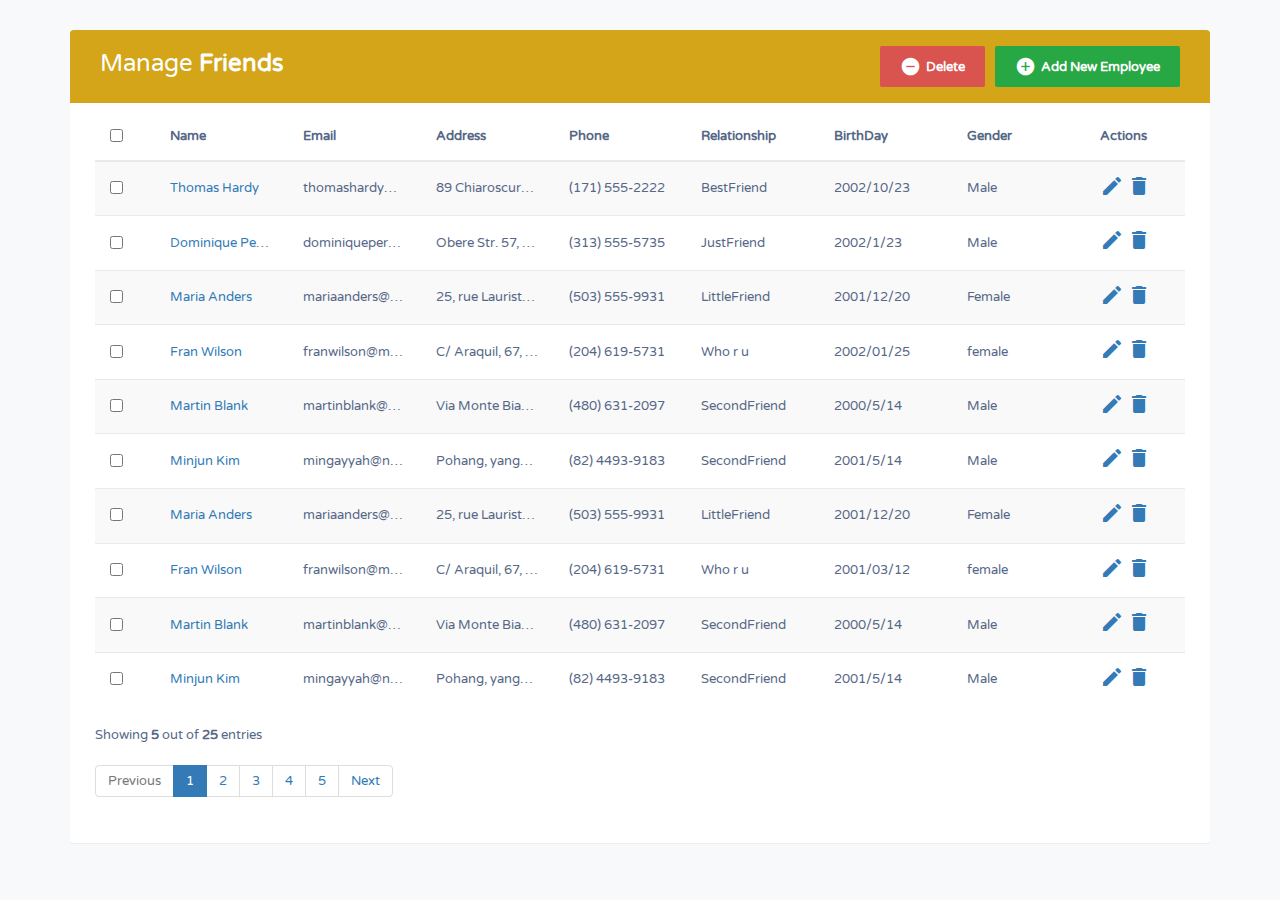
<file: index.html>
<!DOCTYPE html>
<html lang="kr">

<head>
    <meta charset="utf-8">
    <meta http-equiv="X-UA-Compatible" content="IE=edge">
    <meta name="viewport" content="width=device-width, initial-scale=1">
    <title>Bootstrap CRUD Data Table for Database with Modal Form</title>
    <link rel="stylesheet" href="https://fonts.googleapis.com/css?family=Roboto|Varela+Round">
    <link rel="stylesheet" href="https://fonts.googleapis.com/icon?family=Material+Icons">
    <link rel="stylesheet" href="https://maxcdn.bootstrapcdn.com/font-awesome/4.7.0/css/font-awesome.min.css">
    <link rel="stylesheet" href="https://maxcdn.bootstrapcdn.com/bootstrap/3.3.7/css/bootstrap.min.css">
    <script src="https://ajax.googleapis.com/ajax/libs/jquery/1.12.4/jquery.min.js"></script>
    <script src="https://maxcdn.bootstrapcdn.com/bootstrap/3.3.7/js/bootstrap.min.js"></script>
    <link rel="stylesheet" href="my.css">

<body>
    <div class="container">
        <div class="table-wrapper">
            <div class="table-title">
                <div class="row">
                    <div class="col-sm-6">
                        <h2>Manage <b>Friends</b></h2>
                    </div>
                    <div class="col-sm-6">
                        <a href="add.html" class="btn btn-success"><i class="material-icons">&#xE147;</i> <span>Add New
                                Employee</span></a>
                        <a href="#deleteEmployeeModal" class="btn btn-danger" data-toggle="modal"><i
                                class="material-icons">&#xE15C;</i> <span>Delete</span></a>
                    </div>
                </div>
            </div>
            <table class="table table-striped table-hover">
                <thead>
                    <tr>
                        <th>
                            <span class="custom-checkbox">
                                <input type="checkbox" id="selectAll">
                                <label for="selectAll"></label>
                            </span>
                        </th>
                        <th>Name</th>
                        <th>Email</th>
                        <th>Address</th>
                        <th>Phone</th>
                        <th>Relationship</th>
                        <th>BirthDay</th>
                        <th>Gender</th>
                        <th>Actions</th>
                    </tr>
                </thead>
                <tbody>
                    <tr>
                        <td>
                            <span class="custom-checkbox">
                                <input type="checkbox" id="checkbox1" name="options[]" value="1">
                                <label for="checkbox1"></label>
                            </span>
                        </td>
                        <td><a href="view.html">Thomas Hardy</a></td>
                        <td>thomashardy@mail.com</td>
                        <td>89 Chiaroscuro Rd, Portland, USA</td>
                        <td>(171) 555-2222</td>
                        <td>BestFriend</td>
                        <td>2002/10/23</td>
                        <td>Male</td>
                        <td>
                            <a href="edit.html" class="edit"><i class="material-icons" data-toggle="tooltip"
                                    title="Edit">&#xE254;</i></a>
                            <a href="#deleteEmployeeModal" class="delete" data-toggle="modal"><i class="material-icons"
                                    data-toggle="tooltip" title="Delete">&#xE872;</i></a>
                        </td>
                    </tr>
                    <tr>
                        <td>
                            <span class="custom-checkbox">
                                <input type="checkbox" id="checkbox2" name="options[]" value="1">
                                <label for="checkbox2"></label>
                            </span>
                        </td>
                        <td><a href="view.html">Dominique Perrier</a></td>
                        <td>dominiqueperrier@mail.com</td>
                        <td>Obere Str. 57, Berlin, Germany</td>
                        <td>(313) 555-5735</td>
                        <td>JustFriend</td>
                        <td>2002/1/23</td>
                        <td>Male</td>
                        <td>
                            <a href="edit.html" class="edit"><i class="material-icons" data-toggle="tooltip"
                                    title="Edit">&#xE254;</i></a>
                            <a href="#deleteEmployeeModal" class="delete" data-toggle="modal"><i class="material-icons"
                                    data-toggle="tooltip" title="Delete">&#xE872;</i></a>
                        </td>
                    </tr>
                    <tr>
                        <td>
                            <span class="custom-checkbox">
                                <input type="checkbox" id="checkbox3" name="options[]" value="1">
                                <label for="checkbox3"></label>
                            </span>
                        </td>
                        <td><a href="view.html">Maria Anders</a></td>
                        <td>mariaanders@mail.com</td>
                        <td>25, rue Lauriston, Paris, France</td>
                        <td>(503) 555-9931</td>
                        <td>LittleFriend</td>
                        <td>2001/12/20</td>
                        <td>Female</td>
                        <td>
                            <a href="edit.html" class="edit"><i class="material-icons" data-toggle="tooltip"
                                    title="Edit">&#xE254;</i></a>
                            <a href="#deleteEmployeeModal" class="delete" data-toggle="modal"><i class="material-icons"
                                    data-toggle="tooltip" title="Delete">&#xE872;</i></a>
                        </td>
                    </tr>
                    <tr>
                        <td>
                            <span class="custom-checkbox">
                                <input type="checkbox" id="checkbox4" name="options[]" value="1">
                                <label for="checkbox4"></label>
                            </span>
                        </td>
                        <td><a href="view.html">Fran Wilson</a></td>
                        <td>franwilson@mail.com</td>
                        <td>C/ Araquil, 67, Madrid, Spain</td>
                        <td>(204) 619-5731</td>
                        <td>Who r u</td>
                        <td>2002/01/25</td>
                        <td>female</td>
                        <td>
                            <a href="edit.html" class="edit"><i class="material-icons" data-toggle="tooltip"
                                    title="Edit">&#xE254;</i></a>
                            <a href="#deleteEmployeeModal" class="delete" data-toggle="modal"><i class="material-icons"
                                    data-toggle="tooltip" title="Delete">&#xE872;</i></a>
                        </td>
                    </tr>
                    <tr>
                        <td>
                            <span class="custom-checkbox">
                                <input type="checkbox" id="checkbox5" name="options[]" value="1">
                                <label for="checkbox5"></label>
                            </span>
                        </td>
                        <td><a href="view.html">Martin Blank</a></td>
                        <td>martinblank@mail.com</td>
                        <td>Via Monte Bianco 34, Turin, Italy</td>
                        <td>(480) 631-2097</td>
                        <td>SecondFriend</td>
                        <td>2000/5/14</td>
                        <td>Male</td>
                        <td>
                            <a href="edit.html" class="edit"><i class="material-icons" data-toggle="tooltip"
                                    title="Edit">&#xE254;</i></a>
                            <a href="#deleteEmployeeModal" class="delete" data-toggle="modal"><i class="material-icons"
                                    data-toggle="tooltip" title="Delete">&#xE872;</i></a>
                        </td>
                    </tr>
                    <tr>
                        <td>
                            <span class="custom-checkbox">
                                <input type="checkbox" id="checkbox6" name="options[]" value="1">
                                <label for="checkbox6"></label>
                            </span>
                        </td>
                        <td><a href="view.html">Minjun Kim</a></td>
                        <td>mingayyah@naver.com</td>
                        <td>Pohang, yangduck, min driver</td>
                        <td>(82) 4493-9183</td>
                        <td>SecondFriend</td>
                        <td>2001/5/14</td>
                        <td>Male</td>
                        <td>
                            <a href="edit.html" class="edit"><i class="material-icons" data-toggle="tooltip"
                                    title="Edit">&#xE254;</i></a>
                            <a href="#deleteEmployeeModal" class="delete" data-toggle="modal"><i class="material-icons"
                                    data-toggle="tooltip" title="Delete">&#xE872;</i></a>
                        </td>
                    </tr>
                    <tr>
                        <td>
                            <span class="custom-checkbox">
                                <input type="checkbox" id="checkbox3" name="options[]" value="1">
                                <label for="checkbox3"></label>
                            </span>
                        </td>
                        <td><a href="view.html">Maria Anders</a></td>
                        <td>mariaanders@mail.com</td>
                        <td>25, rue Lauriston, Paris, France</td>
                        <td>(503) 555-9931</td>
                        <td>LittleFriend</td>
                        <td>2001/12/20</td>
                        <td>Female</td>
                        <td>
                            <a href="edit.html" class="edit"><i class="material-icons" data-toggle="tooltip"
                                    title="Edit">&#xE254;</i></a>
                            <a href="#deleteEmployeeModal" class="delete" data-toggle="modal"><i class="material-icons"
                                    data-toggle="tooltip" title="Delete">&#xE872;</i></a>
                        </td>
                    </tr>
                    <tr>
                        <td>
                            <span class="custom-checkbox">
                                <input type="checkbox" id="checkbox4" name="options[]" value="1">
                                <label for="checkbox4"></label>
                            </span>
                        </td>
                        <td><a href="view.html">Fran Wilson</a></td>
                        <td>franwilson@mail.com</td>
                        <td>C/ Araquil, 67, Madrid, Spain</td>
                        <td>(204) 619-5731</td>
                        <td>Who r u</td>
                        <td>2001/03/12</td>
                        <td>female</td>
                        <td>
                            <a href="edit.html" class="edit"><i class="material-icons" data-toggle="tooltip"
                                    title="Edit">&#xE254;</i></a>
                            <a href="#deleteEmployeeModal" class="delete" data-toggle="modal"><i class="material-icons"
                                    data-toggle="tooltip" title="Delete">&#xE872;</i></a>
                        </td>
                    </tr>
                    <tr>
                        <td>
                            <span class="custom-checkbox">
                                <input type="checkbox" id="checkbox5" name="options[]" value="1">
                                <label for="checkbox5"></label>
                            </span>
                        </td>
                        <td><a href="view.html">Martin Blank</a></td>
                        <td>martinblank@mail.com</td>
                        <td>Via Monte Bianco 34, Turin, Italy</td>
                        <td>(480) 631-2097</td>
                        <td>SecondFriend</td>
                        <td>2000/5/14</td>
                        <td>Male</td>
                        <td>
                            <a href="edit.html" class="edit"><i class="material-icons" data-toggle="tooltip"
                                    title="Edit">&#xE254;</i></a>
                            <a href="#deleteEmployeeModal" class="delete" data-toggle="modal"><i class="material-icons"
                                    data-toggle="tooltip" title="Delete">&#xE872;</i></a>
                        </td>
                    </tr>
                    <tr>
                        <td>
                            <span class="custom-checkbox">
                                <input type="checkbox" id="checkbox6" name="options[]" value="1">
                                <label for="checkbox6"></label>
                            </span>
                        </td>
                        <td><a href="view.html">Minjun Kim</a></td>
                        <td>mingayyah@naver.com</td>
                        <td>Pohang, yangduck, min driver</td>
                        <td>(82) 4493-9183</td>
                        <td>SecondFriend</td>
                        <td>2001/5/14</td>
                        <td>Male</td>
                        <td>
                            <a href="edit.html" class="edit"><i class="material-icons" data-toggle="tooltip"
                                    title="Edit">&#xE254;</i></a>
                            <a href="#deleteEmployeeModal" class="delete" data-toggle="modal"><i class="material-icons"
                                    data-toggle="tooltip" title="Delete">&#xE872;</i></a>
                        </td>
                    </tr>
                </tbody>
            </table>
            <div class="clearfix">
                <div class="hint-text">Showing <b>5</b> out of <b>25</b> entries</div>
                <ul class="pagination">
                    <li class="page-item disabled"><a href="#">Previous</a></li>
                    <li class="page-item active"><a href="#" class="page-link">1</a></li>
                    <li class="page-item"><a href="#" class="page-link">2</a></li>
                    <li class="page-item"><a href="#" class="page-link">3</a></li>
                    <li class="page-item"><a href="#" class="page-link">4</a></li>
                    <li class="page-item"><a href="#" class="page-link">5</a></li>
                    <li class="page-item"><a href="#" class="page-link">Next</a></li>
                </ul>
            </div>
        </div>
    </div>


    <!-- Delete Modal HTML -->
    <div id="deleteEmployeeModal" class="modal fade">
        <div class="modal-dialog">
            <div class="modal-content">
                <form>
                    <div class="modal-header">
                        <h4 class="modal-title">Delete Employee</h4>
                        <button type="button" class="close" data-dismiss="modal" aria-hidden="true">&times;</button>
                    </div>
                    <div class="modal-body">
                        <p>Are you sure you want to delete these Records?</p>
                        <p class="text-warning"><small>This action cannot be undone.</small></p>
                    </div>
                    <div class="modal-footer">
                        <input type="button" class="btn btn-default" data-dismiss="modal" value="Cancel">
                        <input type="submit" class="btn btn-danger" value="Delete">
                    </div>
                </form>
            </div>
        </div>
    </div>
</body>

</html>
</file>
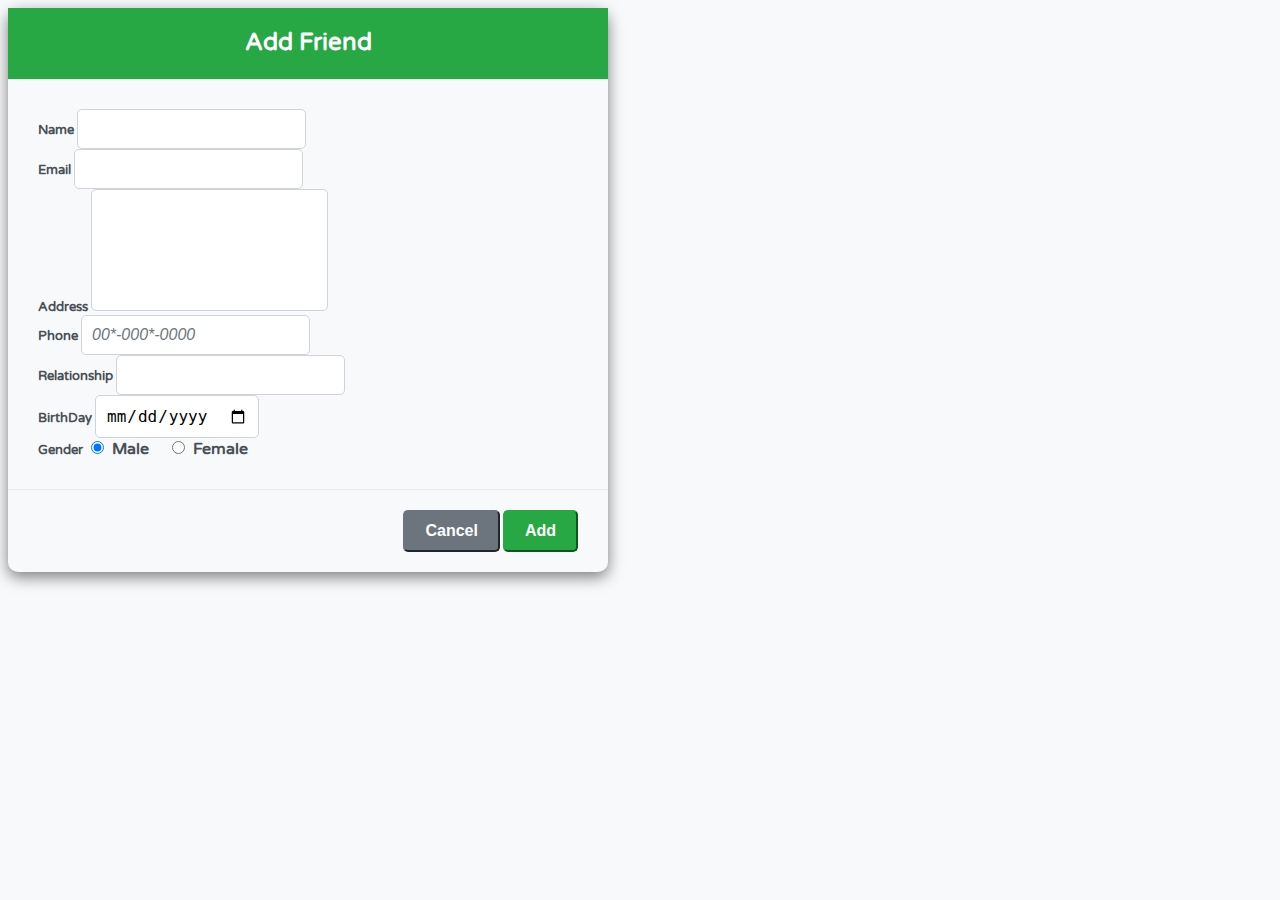
<file: add.html>
<!DOCTYPE html>
<html lang="en">
<head>
    <meta charset="UTF-8">
    <meta name="viewport" content="width=device-width, initial-scale=1.0">
    <link rel="stylesheet" href="https://fonts.googleapis.com/css?family=Roboto|Varela+Round">
    <link rel="stylesheet" href="https://fonts.googleapis.com/icon?family=Material+Icons">
    <link rel="stylesheet" href="https://maxcdn.bootstrapcdn.com/font-awesome/4.7.0/css/font-awesome.min.css">
    <link rel="stylesheet" href="my.css">
    <script src="https://ajax.googleapis.com/ajax/libs/jquery/1.12.4/jquery.min.js"></script>
    <script src="https://maxcdn.bootstrapcdn.com/bootstrap/3.3.7/js/bootstrap.min.js"></script>
    <title>Document</title>
</head>
<body>
       <div id="addEmployeeModal" class="modal fade">
        <div class="modal-dialog">
            <div class="modal-content">
                <form>
                    <div class="modal-header">
                        <h4 class="modal-title">Add Friend</h4>
                    </div>
                    <div class="modal-body">
                        <div class="form-group">
                            <label>Name</label>
                            <input type="text" class="form-control" required>
                        </div>
                        <div class="form-group">
                            <label>Email</label>
                            <input type="email" class="form-control" required>
                        </div>
                        <div class="form-group">
                            <label>Address</label>
                            <textarea class="form-control" required></textarea>
                        </div>
                        <div class="form-group">
                            <label>Phone</label>
                            <input type="text" placeholder="00*-000*-0000" pattern="[0-9]{2,3}-[0-9]{3,4}-[0-9]{3,4}" maxlength="13" class="form-control" required>
                        </div>
                        <div class="form-group">
                            <label>Relationship</label>
                            <input type="relationship" class="form-control" required>
                        </div>
                        <div class="form-group">
                            <label>BirthDay</label>
                            <input type="date" class="form-control" required>
                        </div>
                        <div class="form-group">
                            <label>Gender</label>
                   
                                <div class="gender-check">
                                    <input id="Male" name="paymentMethod" type="radio" class="form-check-input" checked=""
                                        required="">
                                    <label class="form-check-label" for="Male">Male</label>
                                </div>
                                <div class="gender-check">
                                    <input id="Female" name="paymentMethod" type="radio" class="form-check-input"
                                        required="">
                                    <label class="form-check-label" for="Female">Female</label>
                                </div>


                        </div>
                    </div>
                    <div class="modal-footer">
                        <input type="button" class="btn btn-default" value="Cancel" onclick="location.href='index.html';">
                        <input type="submit" class="btn btn-success" value="Add" onclick="alert('게시물이 추가됩니다')">
                    </div>
                </form>
            </div>
        </div>
    </div>
</body>
</html>
</file>
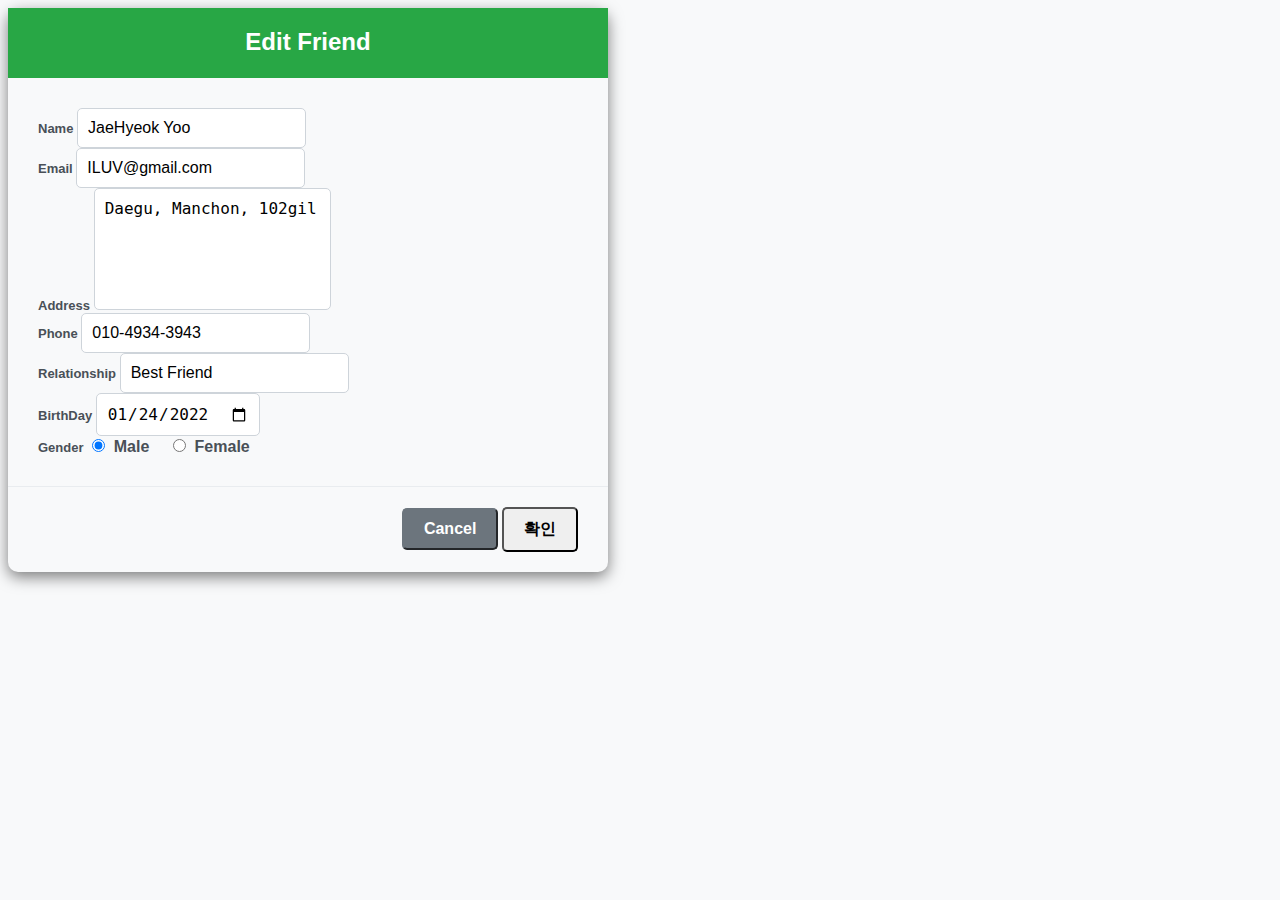
<file: edit.html>
<!DOCTYPE html>
<html lang="en">

<head>
    <meta charset="UTF-8">
    <meta name="viewport" content="width=device-width, initial-scale=1.0">
    <link rel="stylesheet" href="my.css">
    <title>Document</title>
</head>

<body>
    <!-- Edit Modal HTML -->
    <div id="editEmployeeModal" class="modal fade">
        <div class="modal-dialog">
            <div class="modal-content">
                <form>
                    <div class="modal-header">
                        <h4 class="modal-title">Edit Friend</h4>
                    </div>
                    <div class="modal-body">
                        <div class="form-group">
                            <label>Name</label>
                            <input type="text" class="form-control" required value="JaeHyeok Yoo">
                        </div>
                        <div class="form-group">
                            <label>Email</label>
                            <input type="email" class="form-control" required value="ILUV@gmail.com">
                        </div>
                        <div class="form-group">
                            <label>Address</label>
                            <textarea class="form-control" required>Daegu, Manchon, 102gil</textarea>
                        </div>
                        <div class="form-group">
                            <label>Phone</label>
                            <input type="text" placeholder="00*-000*-0000" pattern="[0-9]{2,3}-[0-9]{3,4}-[0-9]{3,4}"
                                maxlength="13" class="form-control" required value="010-4934-3943">
                        </div>
                        <div class="form-group">
                            <label>Relationship</label>
                            <input type="relationship" class="form-control" required value="Best Friend">
                        </div>
                        <div class="form-group">
                            <label>BirthDay</label>
                            <input type="date" class="form-control" required value="2022-01-24">
                        </div>
                        <div class="form-group">
                            <label>Gender</label>

                            <div class="gender-check">
                                <input id="Male" name="paymentMethod" type="radio" class="form-check-input" checked=""
                                    required="">
                                <label class="form-check-label" for="Male">Male</label>
                            </div>
                            <div class="gender-check">
                                <input id="Female" name="paymentMethod" type="radio" class="form-check-input"
                                    required="">
                                <label class="form-check-label" for="Female">Female</label>
                            </div>

                        </div>
                    </div>
                    <div class="modal-footer">
                        <input type="button" class="btn btn-default" value="Cancel"
                            onclick="location.href='index.html';">
                        <input type="submit" class="btn btn-info" onclick="return retureditData()" value="확인">
                    </div>
                </form>
            </div>
        </div>
    </div>
    <script>
        function retureditData() {
            return confirm("게시물을 삭제할까요?");
        }
    </script>
</body>

</html>
</file>
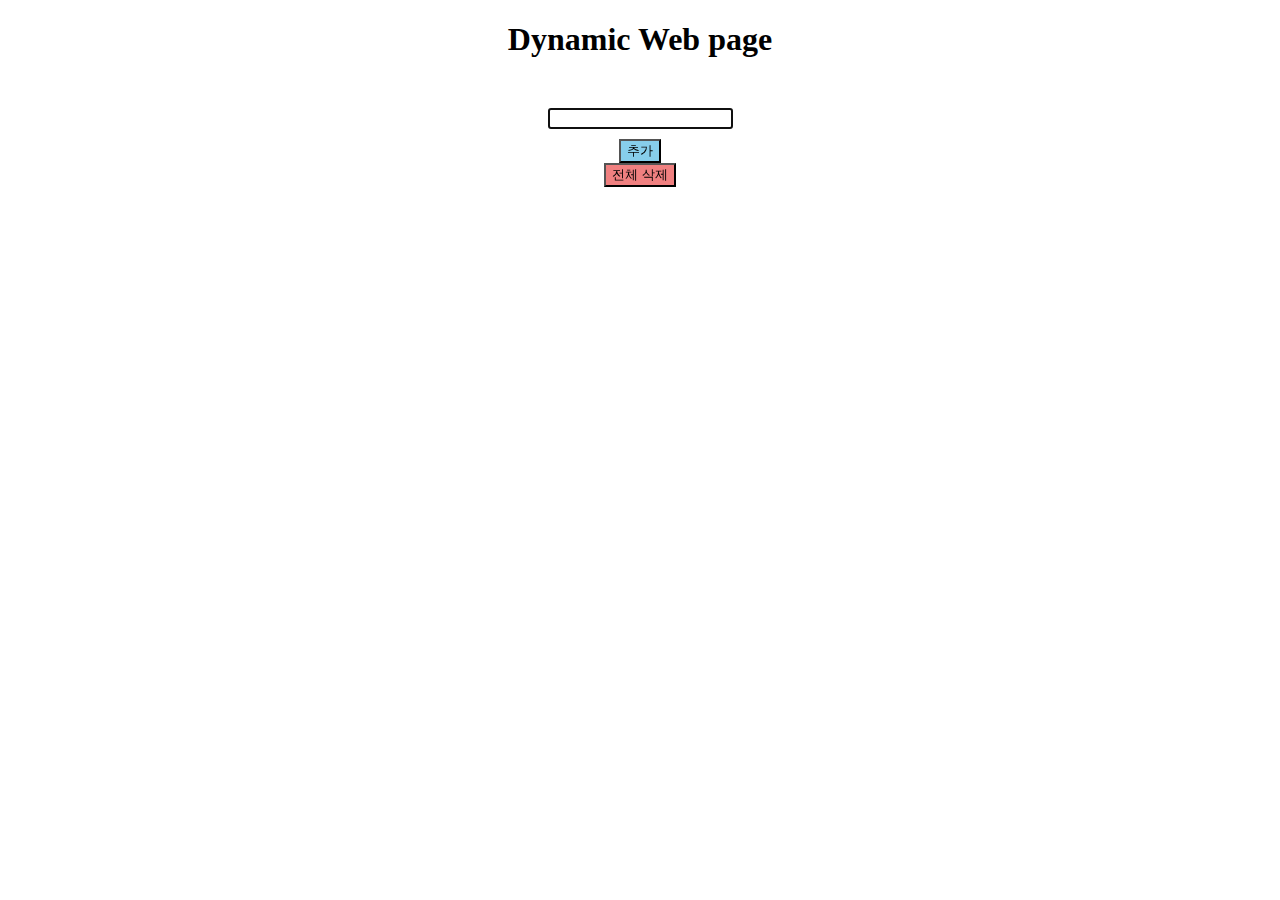
<file: form.html>
<!DOCTYPE html>
<html lang="en">

<head>
    <meta charset="UTF-8">
    <meta name="viewport" content="width=device-width, initial-scale=1.0">
    <title>Document</title>
    <link rel="stylesheet" href="form.css">
</head>

<body>
    <h1>Dynamic Web page</h1>
    <br>
    <input type="text" id="input_append" />
    <button id="add_button" onclick="listener_append()">추가</button>
    <button id="delete_button" onclick="delete_all()">전체 삭제</button>
    <ul id="ul_append">
        <!-- 리스트 항목이 여기에 추가됨 -->
    </ul>




    <script>
        function listener_append() {
            // 1. 'ul_append'라는 ID를 가진 HTML 요소(ul 리스트)를 찾음.
            let ul_append = document.getElementById("ul_append");

            // 2. 'input_append'라는 ID를 가진 입력 필드에서 사용자가 입력한 값을 가져옴.
            let input_append = document.getElementById("input_append").value;

            // 3. 입력 필드가 빈 값이거나 "undefined"일 경우 함수를 종료함.
            if (input_append === "" || input_append == "undefined") {
                return false;  // 아무 작업도 하지 않음.
            }

            // 4. 'ul_append'에 새로운 li 요소를 추가하고, 이 요소에는 사용자가 입력한 값이 표시됨.
            //    또한, 새로 생성된 li 요소에 'onclick' 이벤트 핸들러가 추가되어, 클릭 시 'listener_remove' 함수를 호출함.
            ul_append.innerHTML += "<li onclick='listener_remove(this)'>" + input_append + "</li>";

            // 5. 입력 필드의 값을 비워서, 사용자가 다시 입력할 수 있도록 함.
            document.getElementById("input_append").value = "";
        }
            // 위에서 this로 보낸 값을 obj로 받고 여기서 그 내용 remove.
        function listener_remove(obj) {
            obj.remove();
        }

        function delete_all() {
            let div_append = document.getElementById("ul_append");
            div_append.innerHTML = "";      // 아래쪽에 추가된 내용 삭제.
            document.getElementById("input_append").value = "";     //이건 텍스트박스 안에 내용도 삭제.
        }
        // window.onload로 페이지가 로드된 후에 실행할 코드를 추가
        window.onload = function() {
            // 페이지가 로드된 후에 실행할 작업을 여기에서 처리
            console.log("Page is fully loaded");
            document.getElementById("input_append").focus(); // 페이지 로드 후 입력 필드에 자동으로 포커스 설정
        };
    </script>


</body>

</html>
</file>
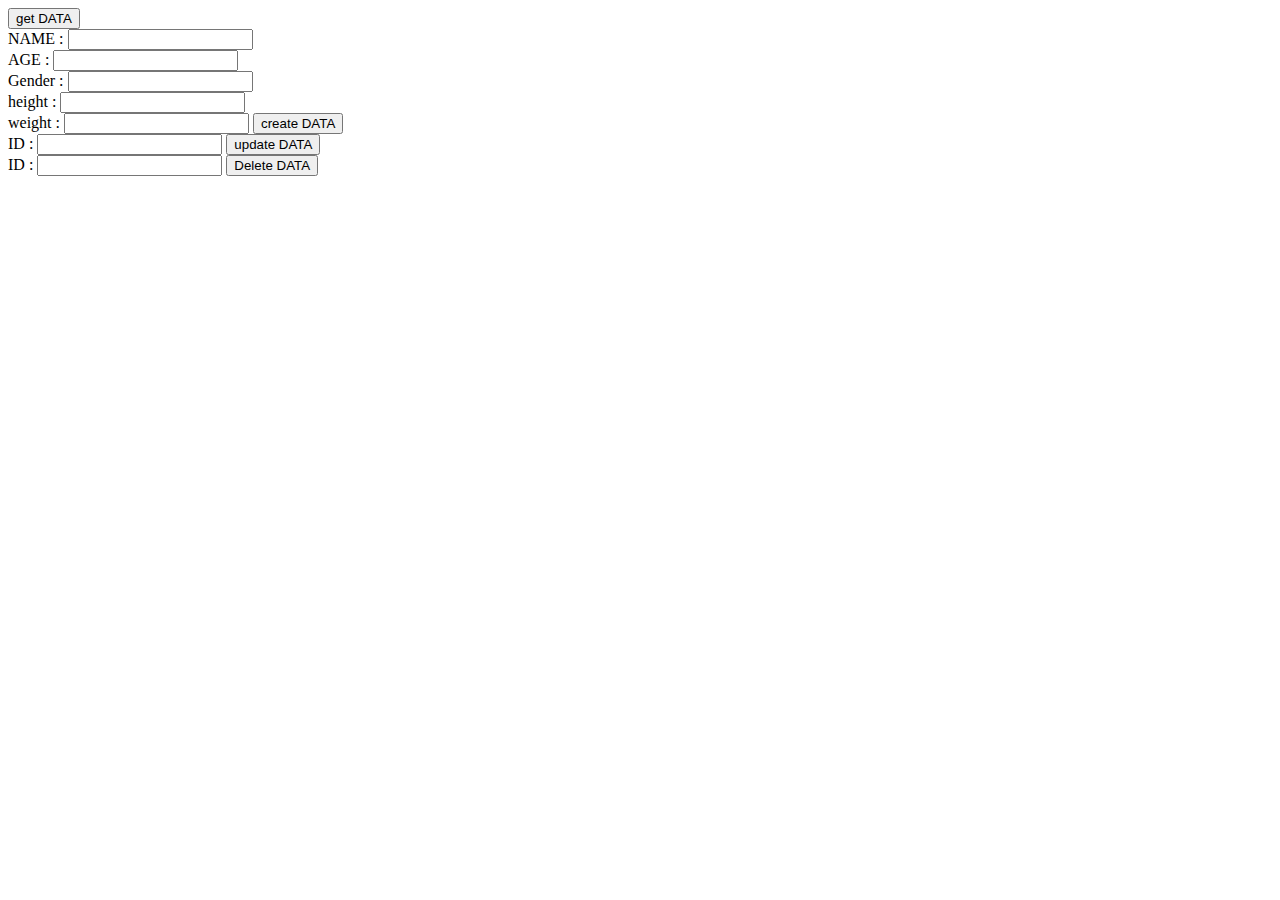
<file: my_ajax.html>
<!DOCTYPE html>
<html lang="en">

<head>
    <meta charset="UTF-8">
    <meta name="viewport" content="width=device-width, initial-scale=1.0">
    <title>Document</title>
    <script src="https://ajax.googleapis.com/ajax/libs/jquery/3.7.1/jquery.min.js"></script>
</head>

<r>

    <button onclick="getDataFromJSONFile()">get DATA</button> <br>
    NAME : <input type="text" id="student_name" /> <br>
    AGE : <input type="number" id="student_age" /> <br>
    Gender : <input type="text" id="student_gender" /> <br>
    height : <input type="number" id="student_height" /> <br>
    weight : <input type="number" id="student_weight" />
    <button onclick="createDataToJSONFile()">create DATA</button> <br>
    ID : <input type="text" id="student_id" />
    <button onclick="updateDataToJSONFile()">update DATA</button> <br>
    ID : <input type="text" id="studentdelete_id" />
    <button onclick="deleteDataToJSONFile()">Delete DATA</button>

    <div id="div_students"></div>

    

    <script>

         function getDataFromJSONFile(){

        const xhr = new XMLHttpRequest(); 
        xhr.open("GET", "http://localhost:3001/students"); 
        xhr.setRequestHeader("content-type", "application/json");
        xhr.send();
        xhr.onload = () => { 
            //alert(JSON.stringify(xhr));
            if(xhr.status === 200){
                $("#div_students").html("");
                //alert(JSON.stringify(xhr.response));
                let students = JSON.parse(xhr.response);
                //alert(students.length);
                students.forEach((item) => {
                    $("#div_students").append("<div>" + item.id + " " + item.name + " " + item.age + " " + item.gender + " " + item.height + " " + item.weight + "</div>");
                });
            }
        } 
        }    
 
        function createDataToJSONFile(){
            const xhr = new XMLHttpRequest(); 
            xhr.open("POST", "http://localhost:3001/students"); 
            xhr.setRequestHeader("content-type", "application/json;chatset=UTF-8");

            let data = {name:$("#student_name").val(), age:$("#student_age").val(), gender:$("#student_gender").val(),height:$("#student_height").val(), weight:$("#student_weight").val()};

            xhr.send(JSON.stringify(data));
            xhr.onload = () => { 
                if(xhr.status === 201){
                    alert("등록 성공!");
                    getDataFromJSONFile();
                }
                //document.getElementById("demo").innerHTML = this.responseText; 
            } 
        }


        function updateDataToJSONFile(){
            let id = $("#student_id").val();
            alert(id);
            const xhr = new XMLHttpRequest(); 
            xhr.open("PUT", "http://localhost:3001/students/" + id); 
            xhr.setRequestHeader("content-type", "application/json;chatset=UTF-8");

            let data = {name:$("#student_name").val(), age:$("#student_age").val(), gender:$("#student_gender").val(),height:$("#student_height").val(), weight:$("#student_weight").val()};

            xhr.send(JSON.stringify(data));
            xhr.onload = () => { 
                alert(xhr.status);
                if(xhr.status === 200){
                    alert("수정 성공!");
                    getDataFromJSONFile();
                }
                //document.getElementById("demo").innerHTML = this.responseText; 
            } 
        }

        function deleteDataToJSONFile(){
            let id = $("#studentdelete_id").val();
            alert(id);
            const xhr = new XMLHttpRequest(); 
            xhr.open("DELETE", "http://localhost:3001/students/" + id); 
            xhr.setRequestHeader("content-type", "application/json;chatset=UTF-8");

            xhr.send();
            xhr.onload = () => { 
                alert(xhr.status);
                if(xhr.status === 200){
                    alert("수정 성공!");
                    getDataFromJSONFile();
                }
                //document.getElementById("demo").innerHTML = this.responseText; 
            } 
        }





        $(document).ready(function () {
            $("#div_hide").click(function () {
                $(this).hide();
            });
            $("#div_css").click(function () {
                $(this).css("color", "red");
            });
            $("#div_moving").click(function () {
                $("#div_moving2").animate({ left: "250px" });
            });
        });

        // setInterval() => {
        //     top_position_way !=top_position_way
        //     if(top_position_way)
        //         $
        // }
    </script>
</body>

</html>
</file>
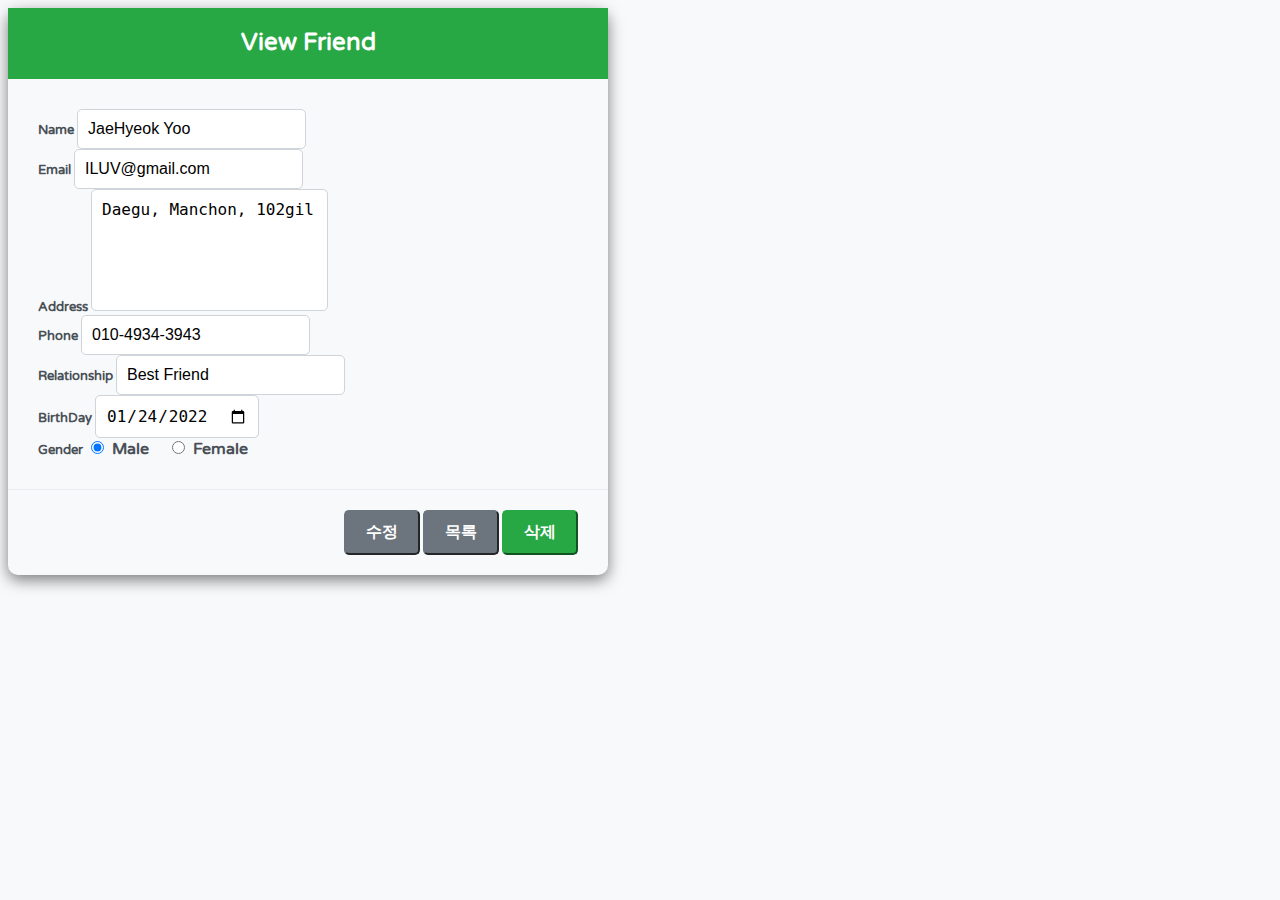
<file: view.html>
<!DOCTYPE html>
<html lang="en">

<head>
    <meta charset="UTF-8">
    <meta name="viewport" content="width=device-width, initial-scale=1.0">
    <link rel="stylesheet" href="https://fonts.googleapis.com/css?family=Roboto|Varela+Round">
    <link rel="stylesheet" href="https://fonts.googleapis.com/icon?family=Material+Icons">
    <link rel="stylesheet" href="https://maxcdn.bootstrapcdn.com/font-awesome/4.7.0/css/font-awesome.min.css">
    <link rel="stylesheet" href="my.css">
    <script src="https://ajax.googleapis.com/ajax/libs/jquery/1.12.4/jquery.min.js"></script>
    <script src="https://maxcdn.bootstrapcdn.com/bootstrap/3.3.7/js/bootstrap.min.js"></script>
    <title>Document</title>
</head>

<body>
    <div id="addEmployeeModal" class="modal fade">
        <div class="modal-dialog">
            <div class="modal-content">
                <form>
                    <div class="modal-header">
                        <h4 class="modal-title">View Friend</h4>
                    </div>
                    <div class="modal-body">
                        <div class="form-group">
                            <label>Name</label>
                            <input type="text" class="form-control" required value="JaeHyeok Yoo">
                        </div>
                        <div class="form-group">
                            <label>Email</label>
                            <input type="email" class="form-control" required value="ILUV@gmail.com">
                        </div>
                        <div class="form-group">
                            <label>Address</label>
                            <textarea class="form-control" required>Daegu, Manchon, 102gil</textarea>
                        </div>
                        <div class="form-group">
                            <label>Phone</label>
                            <input type="text" placeholder="00*-000*-0000" pattern="[0-9]{2,3}-[0-9]{3,4}-[0-9]{3,4}"
                                maxlength="13" class="form-control" required value="010-4934-3943">
                        </div>
                        <div class="form-group">
                            <label>Relationship</label>
                            <input type="relationship" class="form-control" required value="Best Friend">
                        </div>
                        <div class="form-group">
                            <label>BirthDay</label>
                            <input type="date" class="form-control" required value="2022-01-24">
                        </div>
                        <div class="form-group">
                            <label>Gender</label>

                            <div class="gender-check">
                                <input id="Male" name="paymentMethod" type="radio" class="form-check-input" checked=""
                                    required="">
                                <label class="form-check-label" for="Male">Male</label>
                            </div>
                            <div class="gender-check">
                                <input id="Female" name="paymentMethod" type="radio" class="form-check-input"
                                    required="">
                                <label class="form-check-label" for="Female">Female</label>
                            </div>


                        </div>
                    </div>
                    <div class="modal-footer">
                        <input type="button" class="btn btn-default" value="수정" onclick="location.href='edit.html';">
                        <input type="button" class="btn btn-default" value="목록" onclick="location.href='index.html';">
                        <input type="submit" class="btn btn-success" value="삭제" onclick="return confirmDelete()">
                    </div>
                </form>
            </div>
        </div>
    </div>
    <script>
        function confirmDelete() {
            return confirm("게시물을 삭제할까요?");
        }
        </script>
        
</body>

</html>
</file>
<file: my.css>
body {
    color: #566787;
    background: #f5f5f5;
    font-family: 'Varela Round', sans-serif;
    font-size: 13px;
}

.table-wrapper {
    background: #fff;
    padding: 20px 25px;
    margin: 30px 0;
    border-radius: 3px;
    box-shadow: 0 1px 1px rgba(0,0,0,.05);
}

.table-title {
    padding-bottom: 15px;
    background: #d4a518;
    color: #fff;
    padding: 16px 30px;
    margin: -20px -25px 10px;
    border-radius: 3px 3px 0 0;
}

.table-title h2 {
    margin: 5px 0 0;
    font-size: 24px;
}

.table-title .btn-group {
    float: right;
}

.table-title .btn {
    color: #fff;
    float: right;
    font-size: 13px;
    border: none;
    min-width: 50px;
    border-radius: 2px;
    border: none;
    outline: none !important;
    margin-left: 10px;
}

.table-title .btn i {
    float: left;
    font-size: 21px;
    margin-right: 5px;
}

.table-title .btn span {
    float: left;
    margin-top: 2px;
}

/* 테이블 스타일 수정 */
.table-wrapper {
    overflow-x: auto; /* 가로 스크롤 추가 */
}

table.table {
    min-width: 1000px; /* 최소 너비 설정 */
    width: 100%;
    table-layout: fixed; /* 테이블 레이아웃 고정 */
}

table.table tr th, table.table tr td {
    border-color: #e9e9e9;
    padding: 12px 15px;
    vertical-align: middle;
    overflow: hidden;
    text-overflow: ellipsis;
    white-space: nowrap;
}

table.table th {
    white-space: nowrap; /* 헤더 줄바꿈 방지 */
}

table.table th:first-child {
    width: 60px;
}

table.table th:last-child {
    width: 100px;
}

/* Responsive styles */
@media only screen and (max-width: 767px) {
    .table-wrapper {
        padding: 10px;
    }
    
    .table-title {
        padding: 10px 30px;
        color: aqua;
        /* width: 100%; */
    }
    
    .table-title h2 {
        font-size: 20px;
    }
    
    .table-title .btn {
        font-size: 12px;
        padding: 5px 10px;
    }
    
    .pagination li a {
        font-size: 12px;
        min-width: 25px;
        min-height: 25px;
        line-height: 25px;
    }
    
    /* .modal .modal-dialog {
        max-width: 90%;
    }
    
    .modal .modal-header, .modal .modal-body, .modal .modal-footer {
        padding: 15px 20px;
    } */
}

@media screen and (max-width: 480px) {
    .table-wrapper {
        margin: 15px 0;
    }
        
    .table-title {
        padding: 10px 30px;
        color: rgb(147, 162, 40);
    }
    .table-title h2 {
        font-size: 18px;
    }
    
    .table-title .btn-group {
        float: none;
        margin-top: 10px;
    }
    
    .table-title .btn {
        margin-left: 0;
        margin-right: 5px;
    }
    
    .pagination {
        float: none;
        margin-bottom: 10px;
    }
    
    .pagination li a {
        font-size: 11px;
        min-width: 20px;
        min-height: 20px;
        line-height: 20px;
    }
}

/* 여기서부턴 add화면 */
body {
    font-family: 'Varela Round', sans-serif;
    background-color: #f8f9fa;
}

.modal-content {
    border-radius: 10px;
    box-shadow: 0px 5px 15px rgba(0, 0, 0, 0.5);
}

.modal-header {
    background-color: #28a745;
    color: white;
    padding: 20px;
    text-align: center;
    border-bottom: 2px solid #28a745;
}

.modal-title {
    font-size: 24px;
    font-weight: bold;
    margin: 0;
}

.modal-body {
    padding: 30px;
}

.form-group label {
    font-weight: bold;
    color: #495057;
}

.form-control {
    border-radius: 5px;
    border: 1px solid #ced4da;
    padding: 10px;
    font-size: 16px;
    transition: border-color 0.3s ease;
}

.form-control:focus {
    border-color: #28a745;
    box-shadow: none;
}

.gender-check {
    display: inline-block;
    margin-right: 15px;
}

.form-check-label {
    font-size: 16px;
    color: #495057;
}

.modal-footer {
    border-top: 1px solid #e9ecef;
    padding: 20px 30px;
    text-align: right;
}

.btn {
    border-radius: 5px;
    padding: 10px 20px;
    font-size: 16px;
    font-weight: bold;
    transition: background-color 0.3s ease;
}

.btn-success {
    background-color: #28a745;
    border-color: #28a745;
    color: white;
}

.btn-success:hover {
    background-color: #218838;
}

.btn-default {
    background-color: #6c757d;
    border-color: #6c757d;
    color: white;
}

.btn-default:hover {
    background-color: #5a6268;
}

input::placeholder {
    font-style: italic;
    color: #6c757d;
}

input[type="radio"] {
    margin-right: 5px;
}

textarea.form-control {
    resize: none;
    min-height: 100px;
}

@media (min-width: 768px) {
    .modal-dialog {
        max-width: 600px;
    }
}
</file>
<file: form.css>
body {
    display: flex;
    flex-direction: column;
    align-items: center;
    justify-content: center; /* 중앙 */ 
    min-height: 10vh; /*위에서부터 떨어지는 정도*/
    margin: 0; /*기본 마진 없애면서 내가 마진 조절 편하게 하기 위해서*/
}

input#input_append {
    margin: 10px;
}
#add_button{
    background-color: skyblue;
}

#add_button:hover{
    background-color: blue;
}

#delete_button{
    background-color: lightcoral;
}
#delete_button:hover{
    background-color: red;
}
</file>
